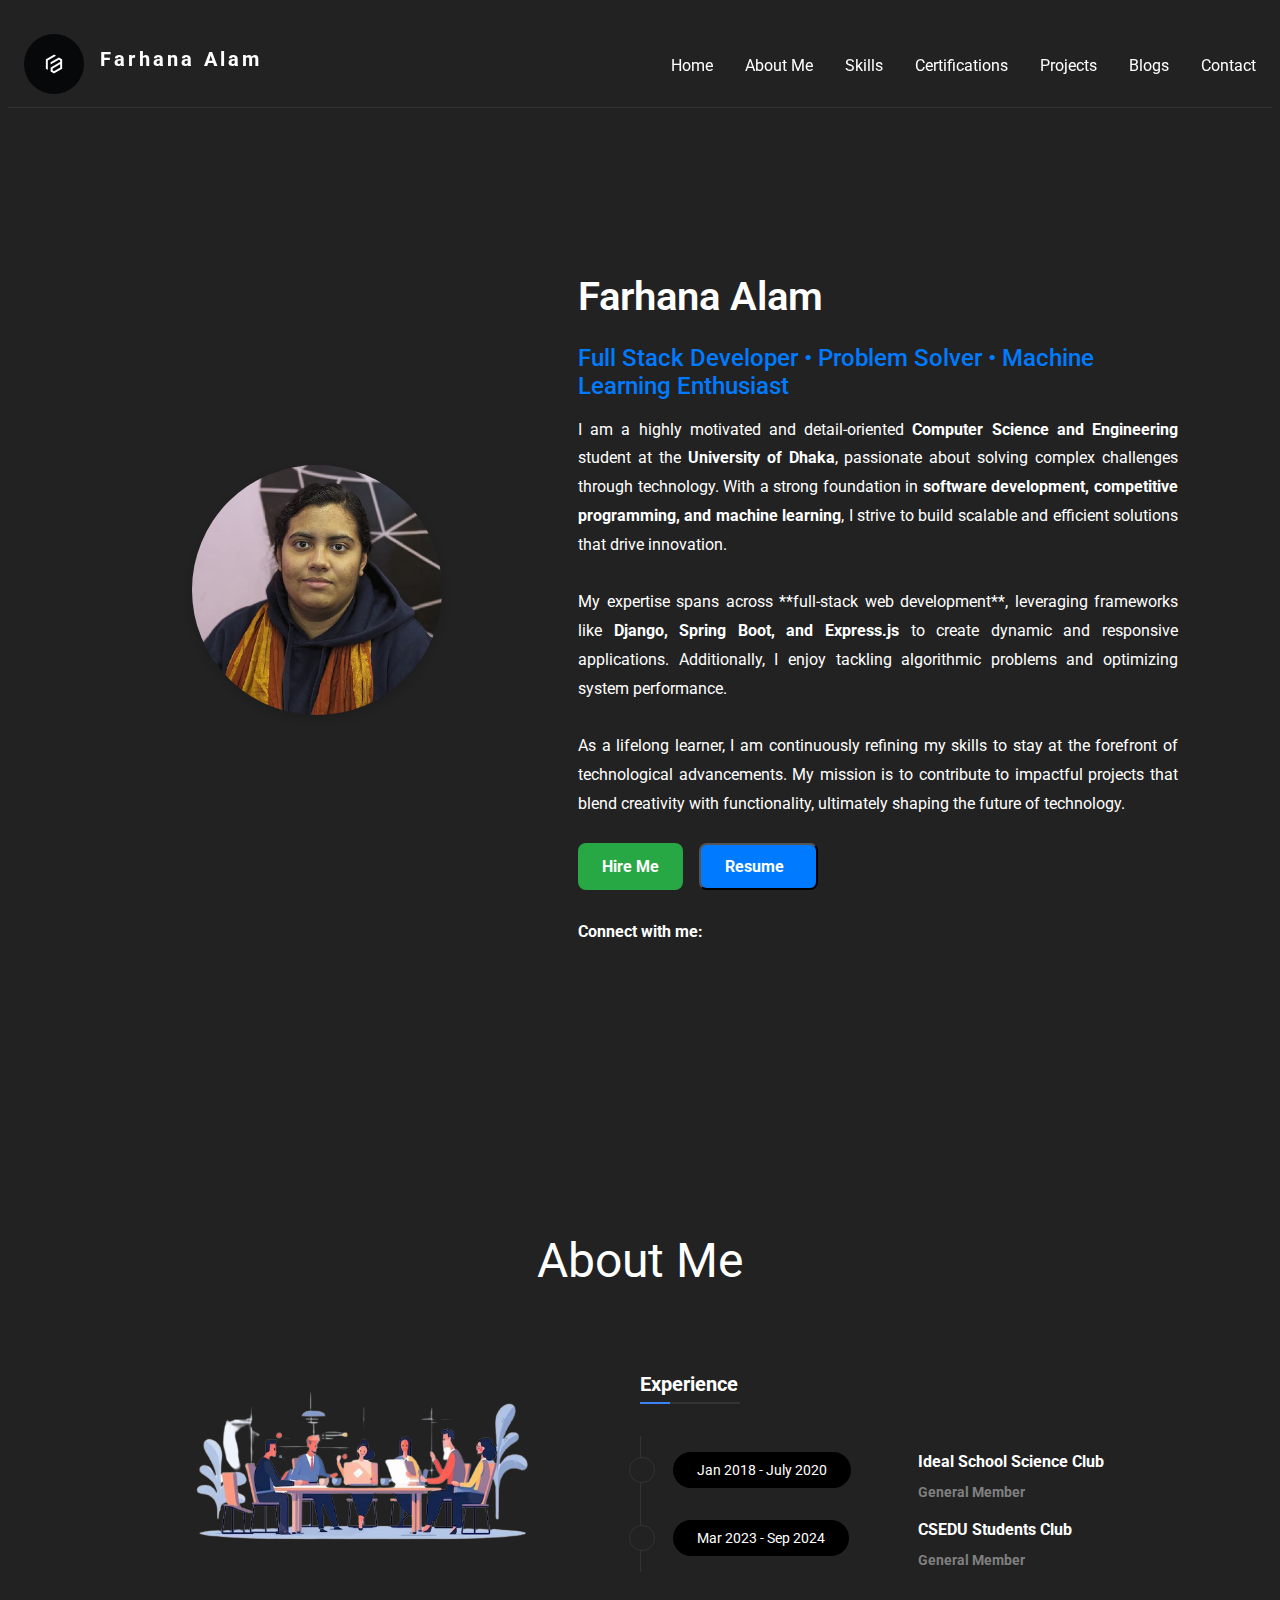
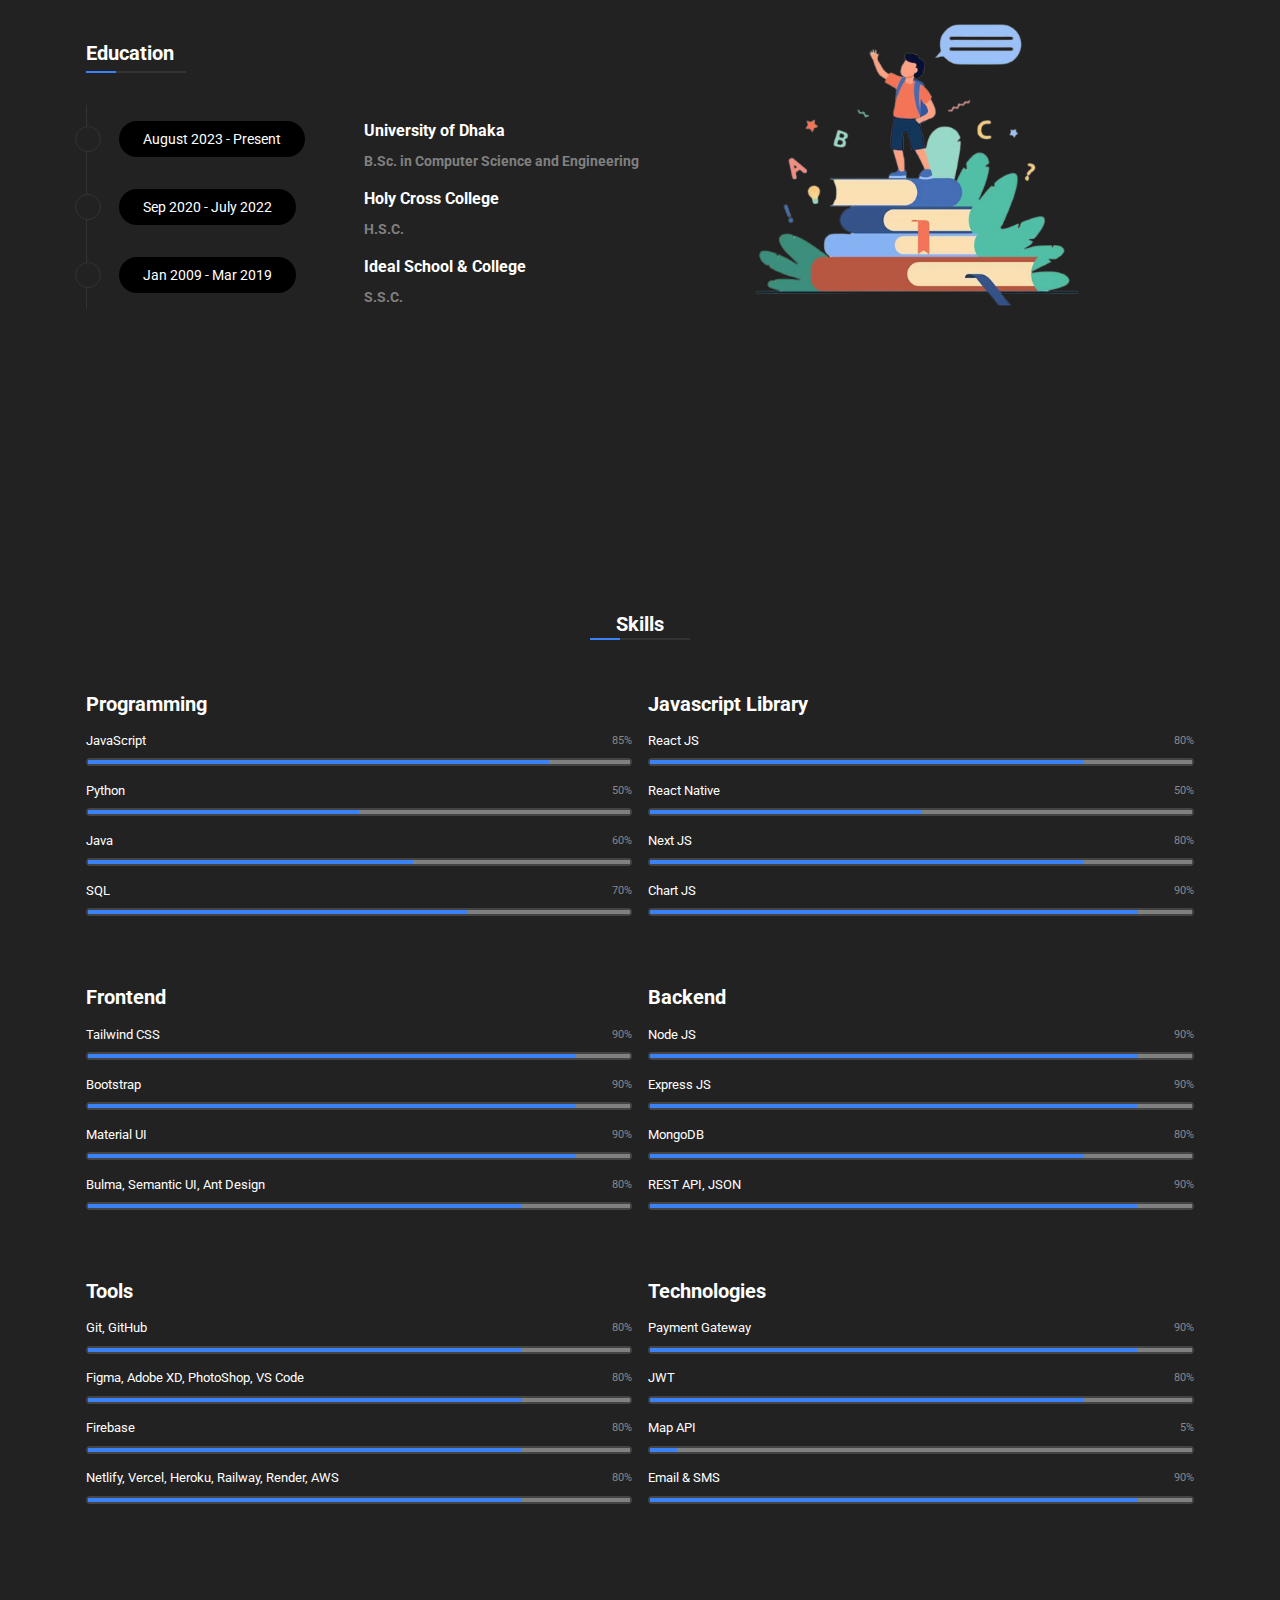
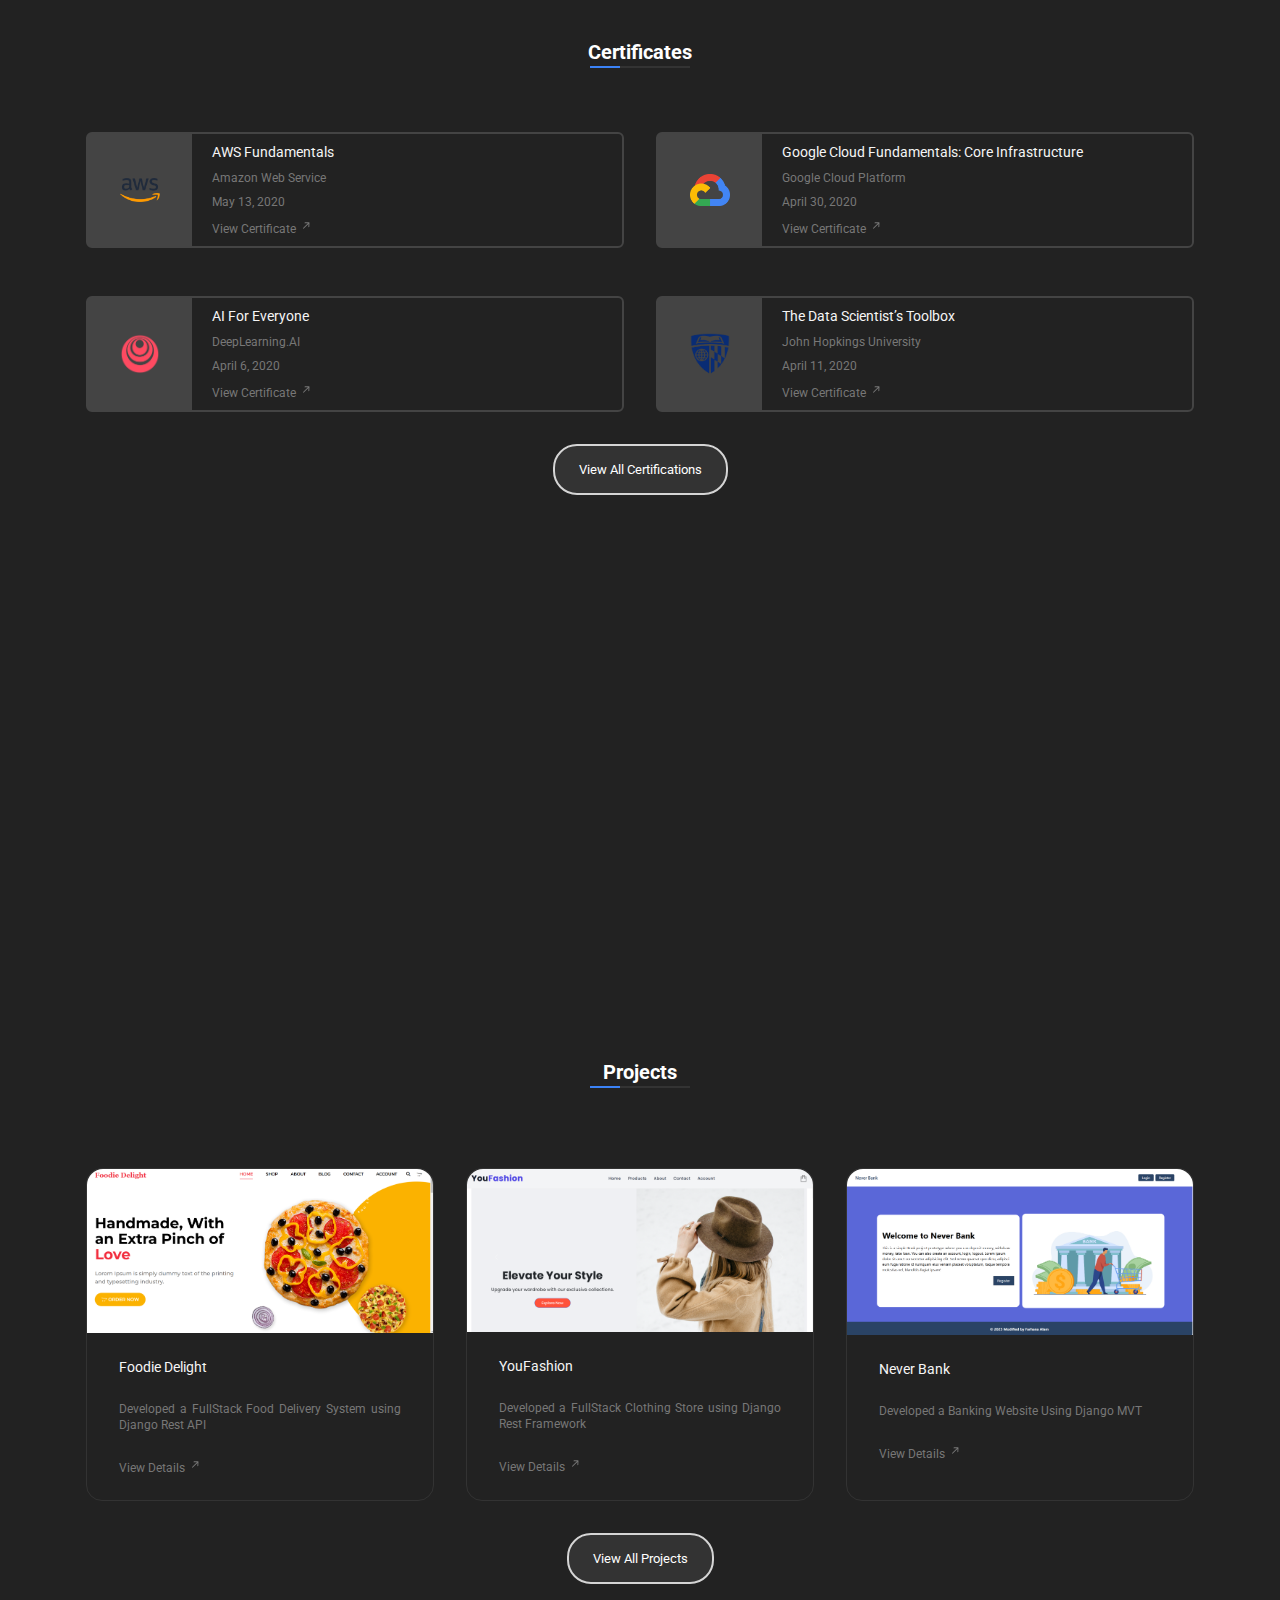
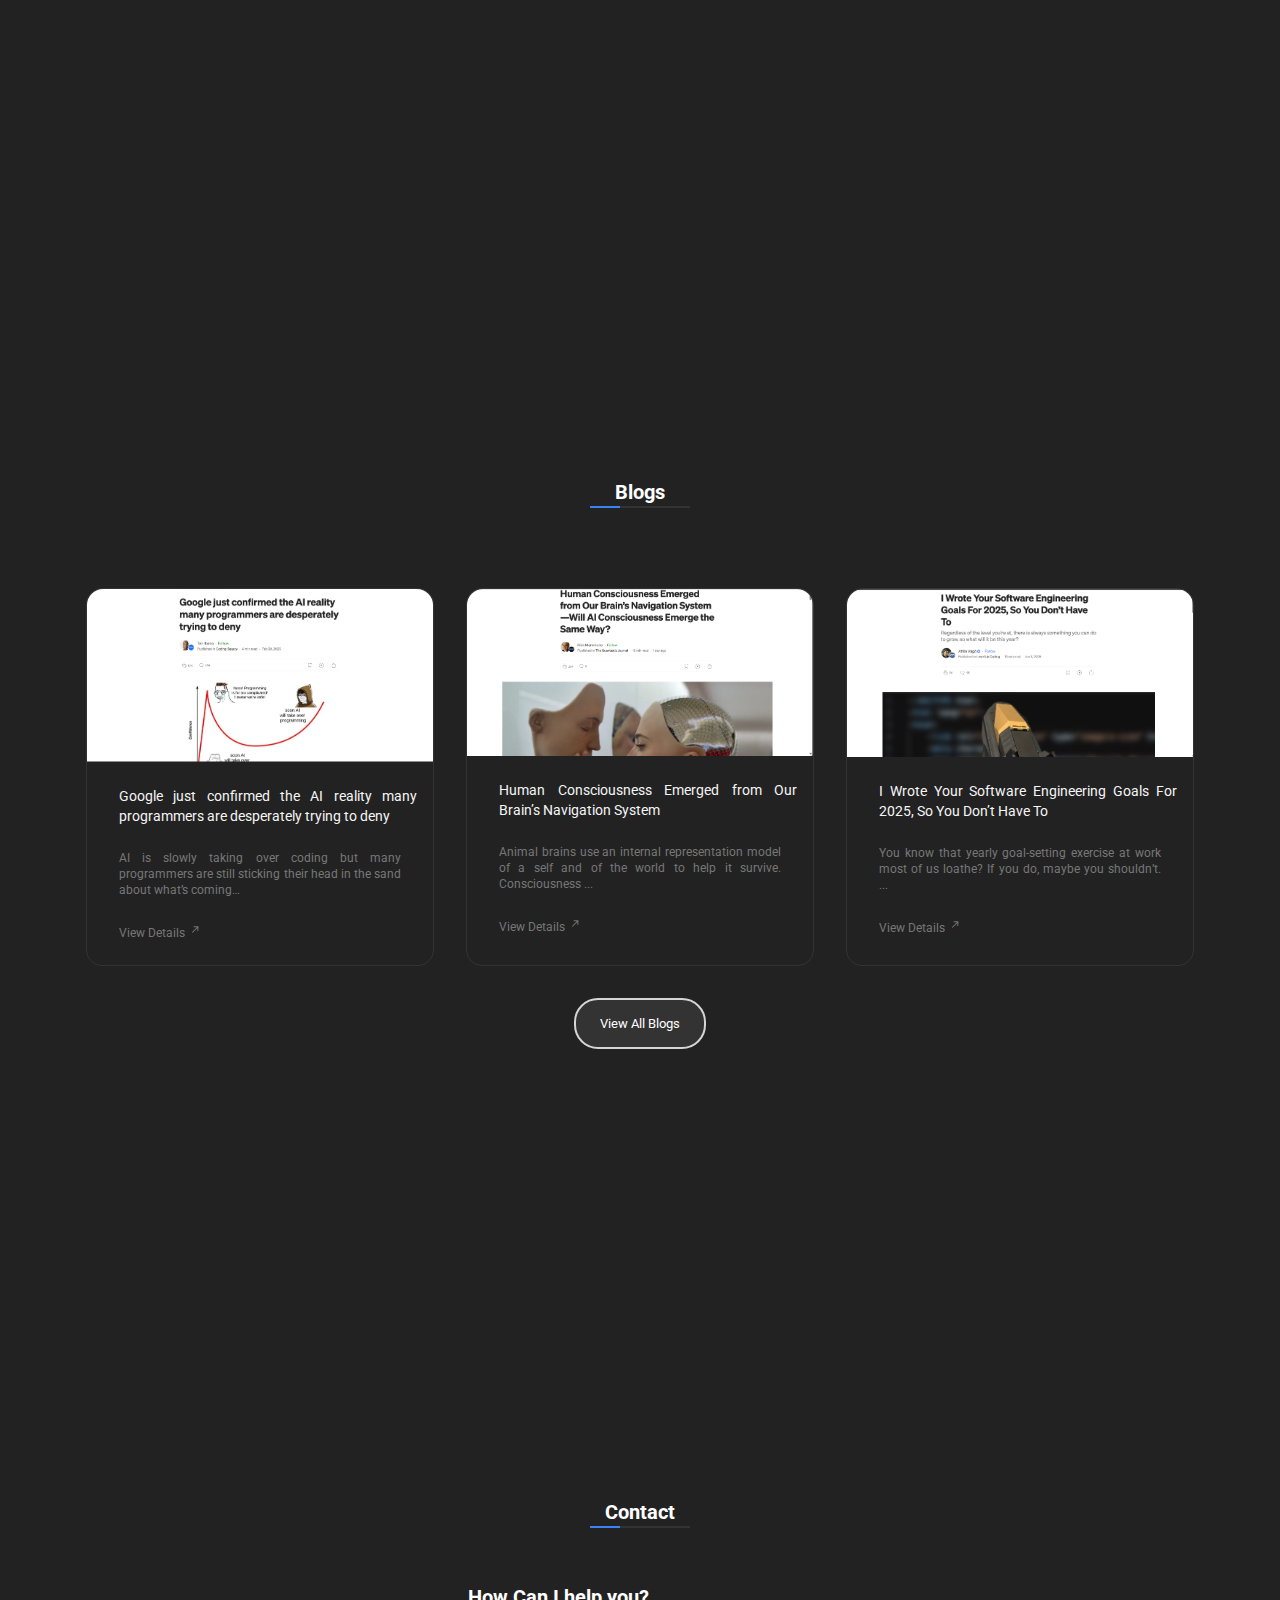
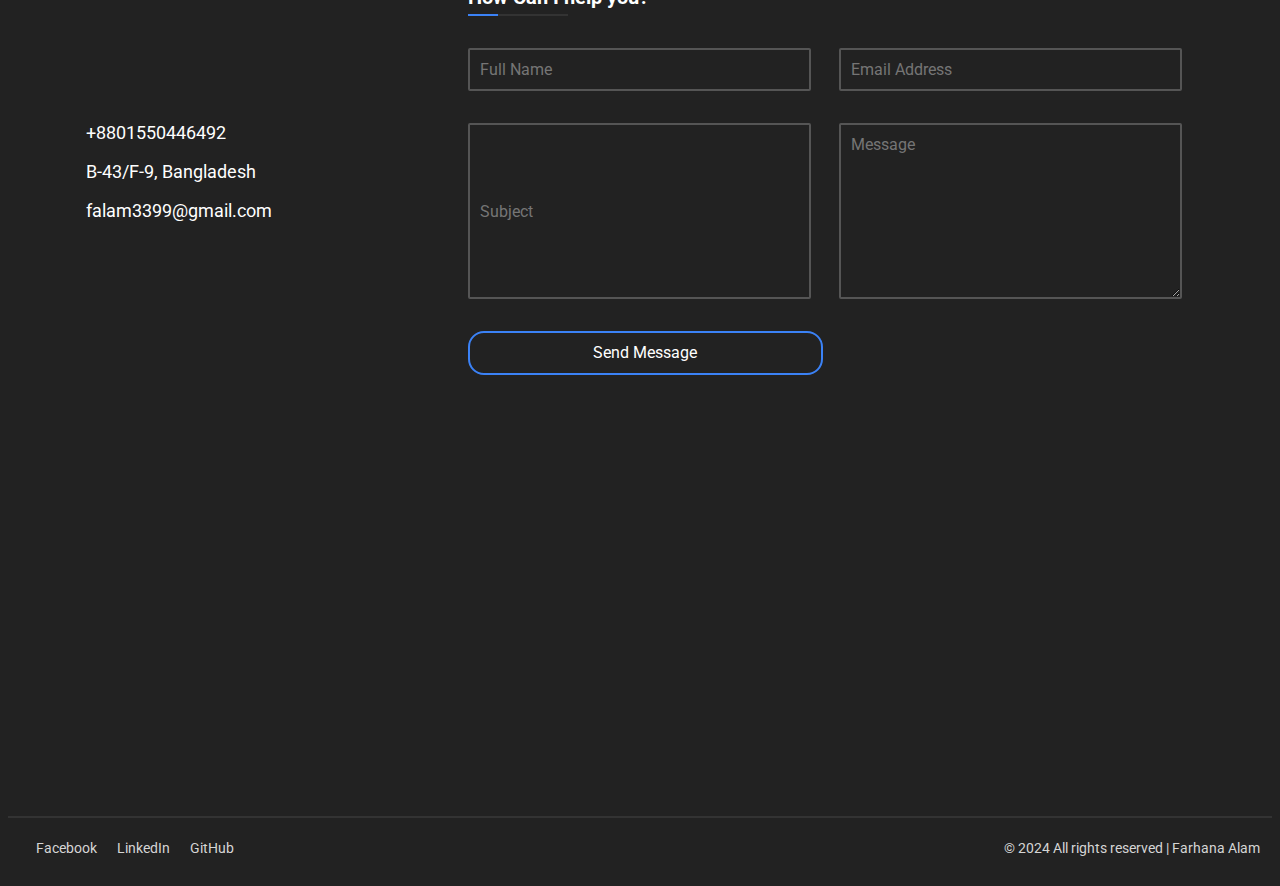
<file: index.html>
<!DOCTYPE html>
<html lang="en">

<head>
    <meta charset="UTF-8">
    <meta name="viewport" content="width=device-width, initial-scale=1.0">

    <!-- meta tags for SEO -->
    <meta name="title" content="Farhana Alam - CS Student">
    <meta name="description"
        content="Farhana is a student of Computer Science">
    <meta name="keywords"
        content="Farhana,Alam,CS,Computer Science,Programming,HTML,CSS,JavaScript,ML,Machine Learning,Python,Java,React,Node,Express,Django,REST API,FullStack,Frontend,Backend,Developer,Software Engineer,University of Dhaka,Student,Portfolio,Projects,Resume,Certifications,Skills,Contact">
    <meta name="robots" content="index, follow">
    <meta http-equiv="Content-Type" content="text/html; charset=utf-8">
    <meta name="language" content="English">
    <meta name="revisit-after" content="2 days">
    <meta name="author" content="Farhana Alam">

    <!-- Favicon -->
    <link rel="shortcut icon" href="./images/logo.jpg" type="image/x-icon">
    <title>Farhana Alam | Portfolio</title>
    <!-- styles -->
    <link rel="stylesheet" href="./css/styles.css">
    <!-- Google Fonts -->
    <link rel="preconnect" href="https://fonts.googleapis.com">
    <link rel="preconnect" href="https://fonts.gstatic.com" crossorigin>
    <link rel="stylesheet" href="https://cdnjs.cloudflare.com/ajax/libs/font-awesome/6.6.0/css/all.min.css" integrity="sha512-Kc323vGBEqzTmouAECnVceyQqyqdsSiqLQISBL29aUW4U/M7pSPA/gEUZQqv1cwx4OnYxTxve5UMg5GT6L4JJg==" crossorigin="anonymous" referrerpolicy="no-referrer" />
    <link href="https://fonts.googleapis.com/css2?family=Roboto&display=swap" rel="stylesheet">
</head>

<body>
    <!-- Navbar -->
    <nav class="navbar">
        <div class="navbar-container">
            <div class="nav-left">
                <div class="">
                    <a href="/"><img src="./images/logo.jpg" alt="logo" width="60" class="logo"></a>
                </div>
                <div class="">
                    <h1 class="nav-name">Farhana Alam</h1>
                </div>
            </div>

            <ul class="nav-items-container">
                <li class="nav-items"><a class="nav-items-link" href="index.html">Home</a></li>
                <li class="nav-items"><a class="nav-items-link" href="#resume">About Me</a></li>
                <li class="nav-items"><a class="nav-items-link" href="#skills">Skills</a></li>
                <li class="nav-items"><a class="nav-items-link" href="#certifications">Certifications</a></li>
                <li class="nav-items"><a class="nav-items-link" href="#portfolio">Projects</a></li>
                <li class="nav-items"><a class="nav-items-link" href="#blog">Blogs</a></li>
                <li class="nav-items"><a class="nav-items-link" href="#contact">Contact</a></li>
            </ul>
        </div>
    </nav>

    <!-- Hero Section -->
    <div id="about" class="container">
        <div class="hero-container">
            <div class="hero-left">
                <img src="./images/farhana4.png" alt="photo" width="300" class="hero-image circular-image">
            </div>
            
                
            
            <div class="hero-right">
                <h2 class="title">Farhana Alam</h2>
                <h3 class="subtitle2">Full Stack Developer • Problem Solver • Machine Learning Enthusiast</h3>
                <p class="description">
                    I am a highly motivated and detail-oriented <strong>Computer Science and Engineering</strong> student at the <strong>University of Dhaka</strong>, passionate about solving complex challenges through technology. With a strong foundation in <strong>software development, competitive programming, and machine learning</strong>, I strive to build scalable and efficient solutions that drive innovation. <br><br>
                    
                    My expertise spans across **full-stack web development**, leveraging frameworks like <strong>Django, Spring Boot, and Express.js</strong> to create dynamic and responsive applications. Additionally, I enjoy tackling algorithmic problems and optimizing system performance. <br><br>
                    
                    As a lifelong learner, I am continuously refining my skills to stay at the forefront of technological advancements. My mission is to contribute to impactful projects that blend creativity with functionality, ultimately shaping the future of technology.
                </p>
                <div class="hero-buttons">
                    <a href="#contact" class="btn hire-btn">Hire Me</a>
                    <a href="./resume.pdf" download>
                        <button class="btn resume-btn">Resume <i class="fa-solid fa-arrow-down"></i></button>
                    </a>
                </div>
                <div class="connect-with-me">
                    <p>Connect with me:</p>
                    <div class="social-links">
                        <a href="https://github.com/mastermind-fa" target="_blank"><i class="fa-brands fa-github"></i></a>
                        <a href="https://www.linkedin.com/in/farhana-alam-191433331/" target="_blank"><i class="fa-brands fa-linkedin"></i></a>
                    </div>
                </div>
            </div>
            
        </div>
    </div>

    <!-- Resume Section -->
    <div id="resume" class="container">
        <div class="resume-container">
            <h2 class="title">About Me</h2>
            
            <div class="resume-sub-container">
                
                <div class="resume-left">
                    <img src="./images/experience.png" width="400" class="resume-image" alt="experience logo">
                </div>
                
                <div class="resume-right">
                    <h3 class="subtitle">Experience</h3>
                    <div class="line">
                        <div class="inner-line"></div>
                    </div>
                    
                    <div class="resume-list">
                        <div class="resume-duration-container">
                            <div class="round-div"></div>
                            <div class="resume-duration">Jan 2018 - July 2020</div>
                        </div>
                        <div class="resume-description">
                            <h2 class="resume-company">Ideal School Science  Club</h2>
                            <h3 class="resume-designation">General Member</h3>
                        </div>
                    </div>
                    
                    <!-- <div class="resume-list">
                        <div class="resume-duration-container">
                            <div class="round-div"></div>
                            <div class="resume-duration">Sep 2020 - Dec 2022</div>
                        </div>
                        <div class="resume-description">
                            <h2 class="resume-company">Holy Cross IT Club</h2>
                            <h3 class="resume-designation">Vice President</h3>
                        </div>
                    </div> -->

                    <div class="resume-list">
                        <div class="resume-duration-container">
                            <div class="round-div"></div>
                            <div class="resume-duration">Mar 2023 - Sep 2024</div>
                        </div>
                        <div class="resume-description">
                            <h2 class="resume-company">CSEDU Students Club</h2>
                            <h3 class="resume-designation">General Member</h3>
                        </div>
                    </div>
                    
                    <!-- <div class="resume-list">
                        <div class="resume-duration-container">
                            <div class="round-div"></div>
                            <div class="resume-duration">Aug 2023 - Feb 2024</div>
                        </div>
                        <div class="resume-description">
                            <h2 class="resume-company">CSEDU Informatics Club</h2>
                            <h3 class="resume-designation">Treasurer</h3>
                        </div>
                    </div> -->
                    
                    
                </div>
            </div>
            
            <div class="resume-sub-container">
                <div class="resume-left">
                    <h3 class="subtitle">Education</h3>
                    <div class="line">
                        <div class="inner-line"></div>
                    </div>

                    <div class="resume-list">
                        <div class="resume-duration-container">
                            <div class="round-div"></div>
                            <div class="resume-duration">August 2023 - Present</div>
                        </div>
                        <div class="resume-description">
                            <h2 class="resume-company">University of Dhaka</h2>
                            <h3 class="resume-designation">B.Sc. in Computer Science and Engineering</h3>
                        </div>
                    </div>

                    

                    <div class="resume-list">
                        <div class="resume-duration-container">
                            <div class="round-div"></div>
                            <div class="resume-duration">Sep 2020 - July 2022</div>
                        </div>
                        <div class="resume-description">
                            <h2 class="resume-company">Holy Cross College</h2>
                            <h3 class="resume-designation">H.S.C.</h3>
                        </div>
                    </div>

                    <div class="resume-list">
                        <div class="resume-duration-container">
                            <div class="round-div"></div>
                            <div class="resume-duration">Jan 2009 - Mar 2019</div>
                        </div>
                        <div class="resume-description">
                            <h2 class="resume-company">Ideal School & College</h2>
                            <h3 class="resume-designation">S.S.C.</h3>
                        </div>
                    </div>

                </div>

                <div class="resume-right">
                    <img src="./images/education.png" width="400" class="resume-image" alt="education">
                </div>
            </div>
        </div>
    </div>

    <!-- Skills -->
    <div id="skills" class="container">
        <div class="skills-container">
            <div class="subtitle-container">
                <h3 class="subtitle">Skills</h3>
                <div class="line">
                    <div class="inner-line"></div>
                </div>
            </div>

            <div class="skills-sub-container">
                <div class="skills-progress-container">
                    <h3 class="subtitle">Programming</h3>

                    <div class="skills-progress">
                        <span class="skill">JavaScript</span>
                        <span class="percentage">85%</span>
                    </div>
                    <progress class="progress" value="85" max="100">85%</progress>

                    <div class="skills-progress">
                        <span class="skill">Python</span>
                        <span class="percentage">50%</span>
                    </div>
                    <progress class="progress" value="50" max="100">50%</progress>

                    <div class="skills-progress">
                        <span class="skill">Java</span>
                        <span class="percentage">60%</span>
                    </div>
                    <progress class="progress" value="60" max="100">60%</progress>

                    <div class="skills-progress">
                        <span class="skill">SQL</span>
                        <span class="percentage">70%</span>
                    </div>
                    <progress class="progress" value="70" max="100">70%</progress>
                </div>

                <div class="skills-progress-container">
                    <h3 class="subtitle">Javascript Library</h3>

                    <div class="skills-progress">
                        <span class="skill">React JS</span>
                        <span class="percentage">80%</span>
                    </div>
                    <progress class="progress" value="80" max="100">80%</progress>

                    <div class="skills-progress">
                        <span class="skill">React Native</span>
                        <span class="percentage">50%</span>
                    </div>
                    <progress class="progress" value="50" max="100">50%</progress>

                    <div class="skills-progress">
                        <span class="skill">Next JS</span>
                        <span class="percentage">80%</span>
                    </div>
                    <progress class="progress" value="80" max="100">80%</progress>

                    <div class="skills-progress">
                        <span class="skill">Chart JS</span>
                        <span class="percentage">90%</span>
                    </div>
                    <progress class="progress" value="90" max="100">90%</progress>
                </div>

                <div class="skills-progress-container">
                    <h3 class="subtitle">Frontend</h3>

                    <div class="skills-progress">
                        <span class="skill">Tailwind CSS</span>
                        <span class="percentage">90%</span>
                    </div>
                    <progress class="progress" value="90" max="100">90%</progress>

                    <div class="skills-progress">
                        <span class="skill">Bootstrap</span>
                        <span class="percentage">90%</span>
                    </div>
                    <progress class="progress" value="90" max="100">90%</progress>

                    <div class="skills-progress">
                        <span class="skill">Material UI</span>
                        <span class="percentage">90%</span>
                    </div>
                    <progress class="progress" value="90" max="100">90%</progress>

                    <div class="skills-progress">
                        <span class="skill">Bulma, Semantic UI, Ant Design</span>
                        <span class="percentage">80%</span>
                    </div>
                    <progress class="progress" value="80" max="100">80%</progress>
                </div>

                <div class="skills-progress-container">
                    <h3 class="subtitle">Backend</h3>

                    <div class="skills-progress">
                        <span class="skill">Node JS</span>
                        <span class="percentage">90%</span>
                    </div>
                    <progress class="progress" value="90" max="100">90%</progress>

                    <div class="skills-progress">
                        <span class="skill">Express JS</span>
                        <span class="percentage">90%</span>
                    </div>
                    <progress class="progress" value="90" max="100">90%</progress>

                    <div class="skills-progress">
                        <span class="skill">MongoDB</span>
                        <span class="percentage">80%</span>
                    </div>
                    <progress class="progress" value="80" max="100">80%</progress>

                    <div class="skills-progress">
                        <span class="skill">REST API, JSON</span>
                        <span class="percentage">90%</span>
                    </div>
                    <progress class="progress" value="90" max="100">90%</progress>
                </div>

                <div class="skills-progress-container">
                    <h3 class="subtitle">Tools</h3>

                    <div class="skills-progress">
                        <span class="skill">Git, GitHub</span>
                        <span class="percentage">80%</span>
                    </div>
                    <progress class="progress" value="80" max="100">80%</progress>

                    <div class="skills-progress">
                        <span class="skill">Figma, Adobe XD, PhotoShop, VS Code</span>
                        <span class="percentage">80%</span>
                    </div>
                    <progress class="progress" value="80" max="100">80%</progress>

                    <div class="skills-progress">
                        <span class="skill">Firebase</span>
                        <span class="percentage">80%</span>
                    </div>
                    <progress class="progress" value="80" max="100">80%</progress>

                    <div class="skills-progress">
                        <span class="skill">Netlify, Vercel, Heroku, Railway, Render, AWS</span>
                        <span class="percentage">80%</span>
                    </div>
                    <progress class="progress" value="80" max="100">80%</progress>
                </div>

                <div class="skills-progress-container">
                    <h3 class="subtitle">Technologies</h3>

                    <div class="skills-progress">
                        <span class="skill">Payment Gateway</span>
                        <span class="percentage">90%</span>
                    </div>
                    <progress class="progress" value="90" max="100">90%</progress>

                    <div class="skills-progress">
                        <span class="skill">JWT</span>
                        <span class="percentage">80%</span>
                    </div>
                    <progress class="progress" value="80" max="100">80%</progress>

                    <div class="skills-progress">
                        <span class="skill">Map API</span>
                        <span class="percentage">5%</span>
                    </div>
                    <progress class="progress" value="5" max="100">5%</progress>

                    <div class="skills-progress">
                        <span class="skill">Email & SMS</span>
                        <span class="percentage">90%</span>
                    </div>
                    <progress class="progress" value="90" max="100">90%</progress>
                </div>

            </div>

        </div>
    </div>
    <!-- Certifications -->
    <div id="certifications" class="container">
        <div class="certificates-container">
            <div class="subtitle-container">
                <h3 class="subtitle">Certificates</h3>
                <div class="line">
                    <div class="inner-line"></div>
                </div>
            </div>

            <div class="certificates-sub-container">
                <div class="certification-list">
                    <div class="certificate-logo-container">
                        <img class="certificate-logo" src="./images/aws.png" width="40" alt="">
                    </div>

                    <div class="certificate-description">
                        <h2 class="certificate-name">AWS Fundamentals</h2>
                        <h3 class="certificate-org-name">Amazon Web Service</h3>
                        <p class="certificate-date">May 13, 2020</p>
                        <a href=""
                            target="_blank" class="certificate-link">View Certificate <img src="./images/upperright.svg"
                                class="upper-right-icon" width="15" alt=""></a>
                    </div>
                </div>

                <div class="certification-list">
                    <div class="certificate-logo-container">
                        <img class="certificate-logo" src="./images/gcp.png" width="40" alt="">
                    </div>

                    <div class="certificate-description">
                        <h2 class="certificate-name">Google Cloud Fundamentals: Core Infrastructure</h2>
                        <h3 class="certificate-org-name">Google Cloud Platform</h3>
                        <p class="certificate-date">April 30, 2020</p>
                        <a href=""
                            target="_blank" class="certificate-link">View Certificate <img src="./images/upperright.svg"
                                class="upper-right-icon" width="15" alt=""></a>
                    </div>
                </div>

                <div class="certification-list">
                    <div class="certificate-logo-container">
                        <img class="certificate-logo" src="./images/deeplearningai.png" width="40" alt="">
                    </div>

                    <div class="certificate-description">
                        <h2 class="certificate-name">AI For Everyone</h2>
                        <h3 class="certificate-org-name">DeepLearning.AI</h3>
                        <p class="certificate-date">April 6, 2020</p>
                        <a href=""
                            target="_blank" class="certificate-link">View Certificate <img src="./images/upperright.svg"
                                class="upper-right-icon" width="15" alt=""></a>
                    </div>
                </div>

                <div class="certification-list">
                    <div class="certificate-logo-container">
                        <img class="certificate-logo" src="./images/johnhopkingsuni.png" width="40" alt="">
                    </div>

                    <div class="certificate-description">
                        <h2 class="certificate-name">The Data Scientist’s Toolbox</h2>
                        <h3 class="certificate-org-name">John Hopkings University</h3>
                        <p class="certificate-date">April 11, 2020</p>
                        <a href=""
                            target="_blank" class="certificate-link">View Certificate <img src="./images/upperright.svg"
                                class="upper-right-icon" width="15" alt=""></a>
                    </div>
                </div>

            </div>

            <div class="certificate-link-container">
                <a href="" class="certificates-link"
                    target="_blank"><button class="certificates-btn">View All Certifications</button></a>
            </div>
        </div>
    </div>


    <!-- Portfolio -->
    <div id="portfolio" class="container">
        <div class="portfolio-container">
            <div class="subtitle-container">
                <h3 class="subtitle">Projects</h3>
                <div class="line">
                    <div class="inner-line"></div>
                </div>
            </div>

            <div class="project-container">
                <div class="project-list">
                    <img class="project-image" src="./images/foodie.png" alt="">
                    <div class="project-description">
                        <h2 class="project-name">Foodie Delight</h2>
                        <p class="project-description">Developed a FullStack Food Delivery System using Django Rest API</p>
                        <a href="projectDetails2.html" target="_blank" class="project-link">View Details <img
                                src="./images/upperright.svg" class="upper-right-icon" width="15" alt=""></a>
                    </div>
                </div>

                <div class="project-list">
                    <img class="project-image" src="./images/YouFashion.png" alt="">
                    <div class="project-description">
                        <h2 class="project-name">YouFashion</h2>
                        <p class="project-description">Developed a FullStack Clothing Store using Django Rest Framework</p>
                        <a href="projectDetails1.html" target="_blank" class="project-link">View Details <img
                                src="./images/upperright.svg" class="upper-right-icon" width="15" alt=""></a>
                    </div>
                </div>

                <div class="project-list">
                <img class="project-image" src="./images/bank.png" alt="">
                <div class="project-description">
                    <h2 class="project-name">Never Bank</h2>
                    <p class="project-description">Developed a Banking Website Using Django MVT</p>
                    <a href="https://never-bank.onrender.com/" target="_blank" class="project-link">View Details <img
                            src="./images/upperright.svg" class="upper-right-icon" width="15" alt=""></a>
                </div>
            </div>

            

            

            

            

            

            

        </div>

        <div class="project-link-container">
            <a href="projects.html" class="projects-link" target="_blank"><button
                    class="projects-btn">View All Projects</button></a>
        </div>

    </div>
    </div>

    <div id="blog" class="container">
        <div class="portfolio-container">
            <div class="subtitle-container">
                <h3 class="subtitle">Blogs</h3>
                <div class="line">
                    <div class="inner-line"></div>
                </div>
            </div>

            <div class="project-container">
                <div class="project-list">
                    <img class="project-image" src="./images/blog1.png" alt="">
                    <div class="project-description">
                        <h2 class="project-name">Google just confirmed the AI reality many programmers are desperately trying to deny</h2>
                        <p class="project-description">AI is slowly taking over coding but many programmers are still sticking their head in the sand about what’s coming…</p>
                        <a href="" target="_blank" class="project-link">View Details <img
                                src="./images/upperright.svg" class="upper-right-icon" width="15" alt=""></a>
                    </div>
                </div>

                <div class="project-list">
                    <img class="project-image" src="./images/blog2.png" alt="">
                    <div class="project-description">
                        <h2 class="project-name">Human Consciousness Emerged from Our Brain’s Navigation System</h2>
                        <p class="project-description">Animal brains use an internal representation model of a self and of the world to help it survive. Consciousness ...</p>
                        <a href="" target="_blank" class="project-link">View Details <img
                                src="./images/upperright.svg" class="upper-right-icon" width="15" alt=""></a>
                    </div>
                </div>

                <div class="project-list">
                <img class="project-image" src="./images/blog3.png" alt="">
                <div class="project-description">
                    <h2 class="project-name">I Wrote Your Software Engineering Goals For 2025, So You Don’t Have To</h2>
                    <p class="project-description">You know that yearly goal-setting exercise at work most of us loathe? If you do, maybe you shouldn’t. ...</p>
                    <a href="" target="_blank" class="project-link">View Details <img
                            src="./images/upperright.svg" class="upper-right-icon" width="15" alt=""></a>
                </div>
            </div>

        </div>

        <div class="project-link-container">
            <a href="blogs.html" class="projects-link" target="_blank"><button
                    class="projects-btn">View All Blogs</button></a>
        </div>

    </div>
    </div>

    <!-- Contact -->
    <div id="contact" class="container">
        <div class="contact-container">
            <div class="subtitle-container">
                <h3 class="subtitle">Contact</h3>
                <div class="line">
                    <div class="inner-line"></div>
                </div>
            </div>

            <div class="contact-info-container">
                <div class="">
                    <a href="tel:+8801550446492">+8801550446492</a>
                    <p>B-43/F-9, Bangladesh</p>
                    <a href="mailto:falam3399@gmail.com">falam3399@gmail.com</a>
                </div>

                <div class="">
                    <h2 class="subtitle">How Can I help you?</h2>
                    <div class="line">
                        <div class="inner-line"></div>
                    </div>

                    <form action="https://formsubmit.co/falam3399@gmail.com" method="POST">
                        <input class="input-field" placeholder="Full Name" type="text" name="name" required>
                        <input class="input-field" placeholder="Email Address" type="email" name="email" required>
                        <input class="input-field" placeholder="Subject" type="text" name="subject" required>
                        <textarea class="input-field" placeholder="Message" name="message" rows="8"></textarea>
                        
                        <button type="submit" class="contact-button">Send Message</button>
                    </form>
                    
                </div>

            </div>
        </div>
    </div>

    <!-- Footer -->
    <footer>
        <div class="footer-container">
            <div class="">
                <a class="footer-link" href="https://www.facebook.com/cubie.fa.9/" target="_blank">Facebook</a>
                <a class="footer-link" href="https://www.linkedin.com/in/farhana-alam-191433331/" target="_blank">LinkedIn</a>
                <a class="footer-link" href="https://github.com/mastermind-fa" target="_blank">GitHub</a>
            </div>

            <div class="">
                <span>&copy; 2024 All rights reserved | Farhana Alam</span>
            </div>
        </div>
    </footer>

</body>

</html>
</file>
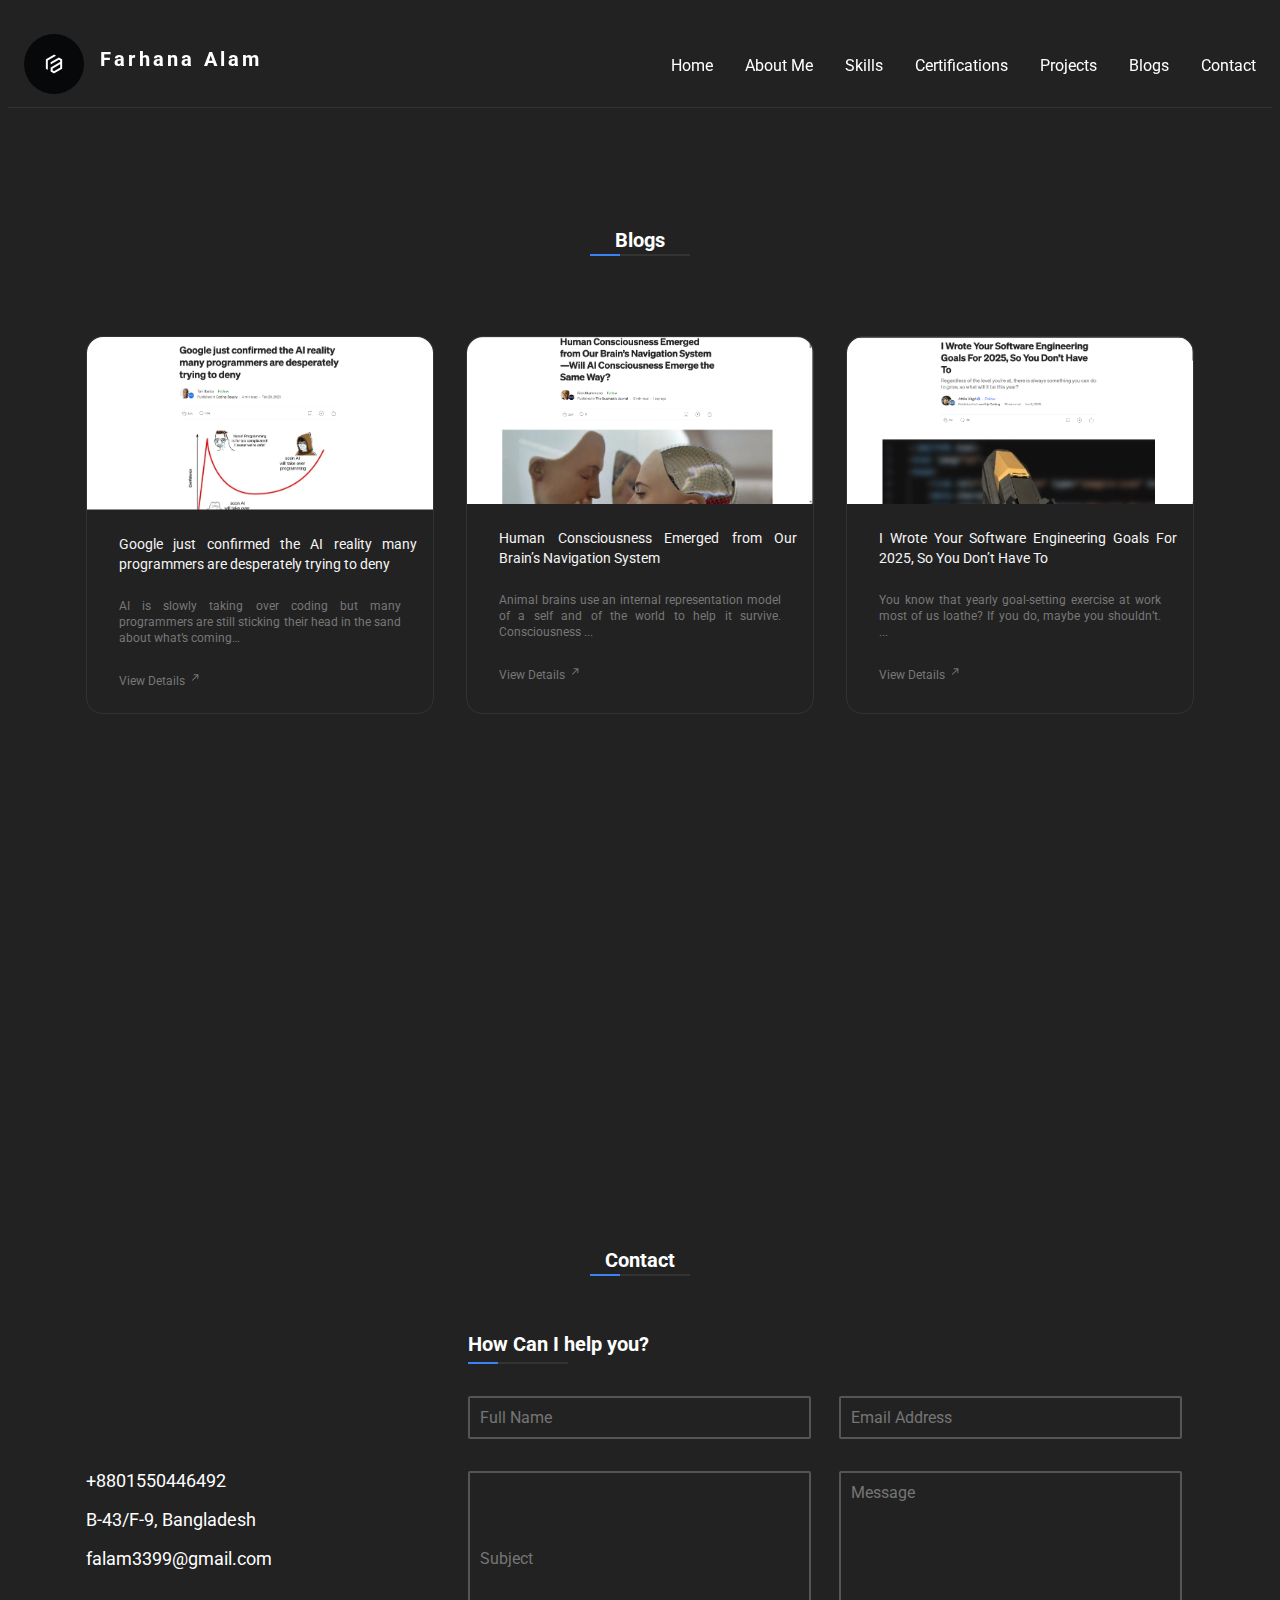
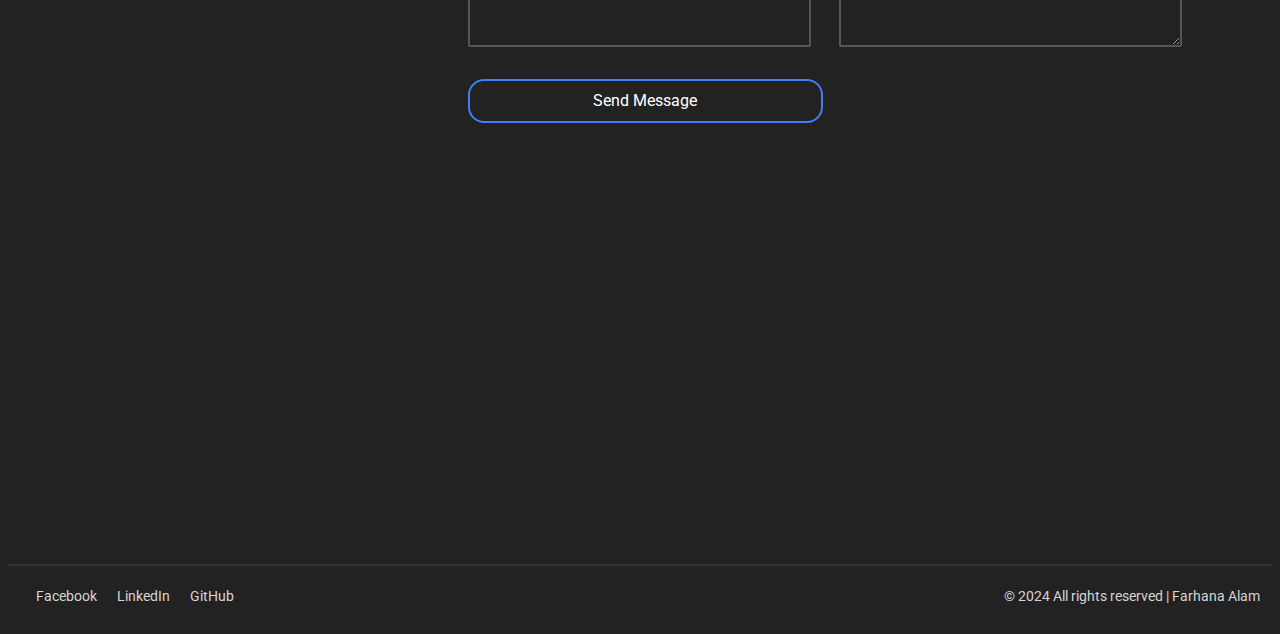
<file: blogs.html>
<!DOCTYPE html>
<html lang="en">

<head>
    <meta charset="UTF-8">
    <meta name="viewport" content="width=device-width, initial-scale=1.0">

    <!-- meta tags for SEO -->
    <meta name="title" content="Farhana Alam - CS Student">
    <meta name="description" content="Farhana is a student of Computer Science">
    <meta name="keywords"
        content="Farhana,Alam,CS,Computer Science,Programming,HTML,CSS,JavaScript,ML,Machine Learning,Python,Java,React,Node,Express,Django,REST API,FullStack,Frontend,Backend,Developer,Software Engineer,University of Dhaka,Student,Portfolio,Projects,Resume,Certifications,Skills,Contact">
    <meta name="robots" content="index, follow">
    <meta http-equiv="Content-Type" content="text/html; charset=utf-8">
    <meta name="language" content="English">
    <meta name="revisit-after" content="2 days">
    <meta name="author" content="Farhana Alam">

    <!-- Favicon -->
    <link rel="shortcut icon" href="./images/logo.jpg" type="image/x-icon">
    <title>Farhana Alam | Portfolio</title>
    <!-- styles -->
    <link rel="stylesheet" href="./css/styles.css">
    <!-- Google Fonts -->
    <link rel="preconnect" href="https://fonts.googleapis.com">
    <link rel="preconnect" href="https://fonts.gstatic.com" crossorigin>
    <link rel="stylesheet" href="https://cdnjs.cloudflare.com/ajax/libs/font-awesome/6.6.0/css/all.min.css"
        integrity="sha512-Kc323vGBEqzTmouAECnVceyQqyqdsSiqLQISBL29aUW4U/M7pSPA/gEUZQqv1cwx4OnYxTxve5UMg5GT6L4JJg=="
        crossorigin="anonymous" referrerpolicy="no-referrer" />
    <link href="https://fonts.googleapis.com/css2?family=Roboto&display=swap" rel="stylesheet">
</head>

<body>
    <!-- Navbar -->
    <nav class="navbar">
        <div class="navbar-container">
            <div class="nav-left">
                <div class="">
                    <a href="/"><img src="./images/logo.jpg" alt="logo" width="60" class="logo"></a>
                </div>
                <div class="">
                    <h1 class="nav-name">Farhana Alam</h1>
                </div>
            </div>

            <ul class="nav-items-container">
                <li class="nav-items"><a class="nav-items-link" href="index.html">Home</a></li>
                <li class="nav-items"><a class="nav-items-link" href="index.html#resume">About Me</a></li>
                <li class="nav-items"><a class="nav-items-link" href="index.html#skills">Skills</a></li>
                <li class="nav-items"><a class="nav-items-link" href="index.html#certifications">Certifications</a></li>
                <li class="nav-items"><a class="nav-items-link" href="index.html#portfolio">Projects</a></li>
                <li class="nav-items"><a class="nav-items-link" href="index.html#blog">Blogs</a></li>
                <li class="nav-items"><a class="nav-items-link" href="#contact">Contact</a></li>
            </ul>
        </div>
    </nav>


    <div id="blog" class="container">
        <div class="portfolio-container">
            <div class="subtitle-container">
                <h3 class="subtitle">Blogs</h3>
                <div class="line">
                    <div class="inner-line"></div>
                </div>
            </div>

            <div class="project-container">
                <div class="project-list">
                    <img class="project-image" src="./images/blog1.png" alt="">
                    <div class="project-description">
                        <h2 class="project-name">Google just confirmed the AI reality many programmers are desperately
                            trying to deny</h2>
                        <p class="project-description">AI is slowly taking over coding but many programmers are still
                            sticking their head in the sand about what’s coming…</p>
                        <a href="" target="_blank" class="project-link">View Details <img src="./images/upperright.svg"
                                class="upper-right-icon" width="15" alt=""></a>
                    </div>
                </div>

                <div class="project-list">
                    <img class="project-image" src="./images/blog2.png" alt="">
                    <div class="project-description">
                        <h2 class="project-name">Human Consciousness Emerged from Our Brain’s Navigation System</h2>
                        <p class="project-description">Animal brains use an internal representation model of a self and
                            of the world to help it survive. Consciousness ...</p>
                        <a href="" target="_blank" class="project-link">View Details <img src="./images/upperright.svg"
                                class="upper-right-icon" width="15" alt=""></a>
                    </div>
                </div>

                <div class="project-list">
                    <img class="project-image" src="./images/blog3.png" alt="">
                    <div class="project-description">
                        <h2 class="project-name">I Wrote Your Software Engineering Goals For 2025, So You Don’t Have To
                        </h2>
                        <p class="project-description">You know that yearly goal-setting exercise at work most of us
                            loathe? If you do, maybe you shouldn’t. ...</p>
                        <a href="" target="_blank" class="project-link">View Details <img src="./images/upperright.svg"
                                class="upper-right-icon" width="15" alt=""></a>
                    </div>
                </div>

            </div>

        </div>
    </div>



    <!-- Contact -->
    <div id="contact" class="container">
        <div class="contact-container">
            <div class="subtitle-container">
                <h3 class="subtitle">Contact</h3>
                <div class="line">
                    <div class="inner-line"></div>
                </div>
            </div>

            <div class="contact-info-container">
                <div class="">
                    <a href="tel:+8801550446492">+8801550446492</a>
                    <p>B-43/F-9, Bangladesh</p>
                    <a href="mailto:falam3399@gmail.com">falam3399@gmail.com</a>
                </div>

                <div class="">
                    <h2 class="subtitle">How Can I help you?</h2>
                    <div class="line">
                        <div class="inner-line"></div>
                    </div>

                    <form action="https://formsubmit.co/falam3399@gmail.com" method="POST">
                        <input class="input-field" placeholder="Full Name" type="text" name="name" required>
                        <input class="input-field" placeholder="Email Address" type="email" name="email" required>
                        <input class="input-field" placeholder="Subject" type="text" name="subject" required>
                        <textarea class="input-field" placeholder="Message" name="message" rows="8"></textarea>

                        <button type="submit" class="contact-button">Send Message</button>
                    </form>

                </div>

            </div>
        </div>
    </div>

    <!-- Footer -->
    <footer>
        <div class="footer-container">
            <div class="">
                <a class="footer-link" href="https://www.facebook.com/cubie.fa.9/" target="_blank">Facebook</a>
                <a class="footer-link" href="https://www.linkedin.com/in/farhana-alam-191433331/"
                    target="_blank">LinkedIn</a>
                <a class="footer-link" href="https://github.com/mastermind-fa" target="_blank">GitHub</a>
            </div>

            <div class="">
                <span>&copy; 2024 All rights reserved | Farhana Alam</span>
            </div>
        </div>
    </footer>

</body>

</html>
</file>
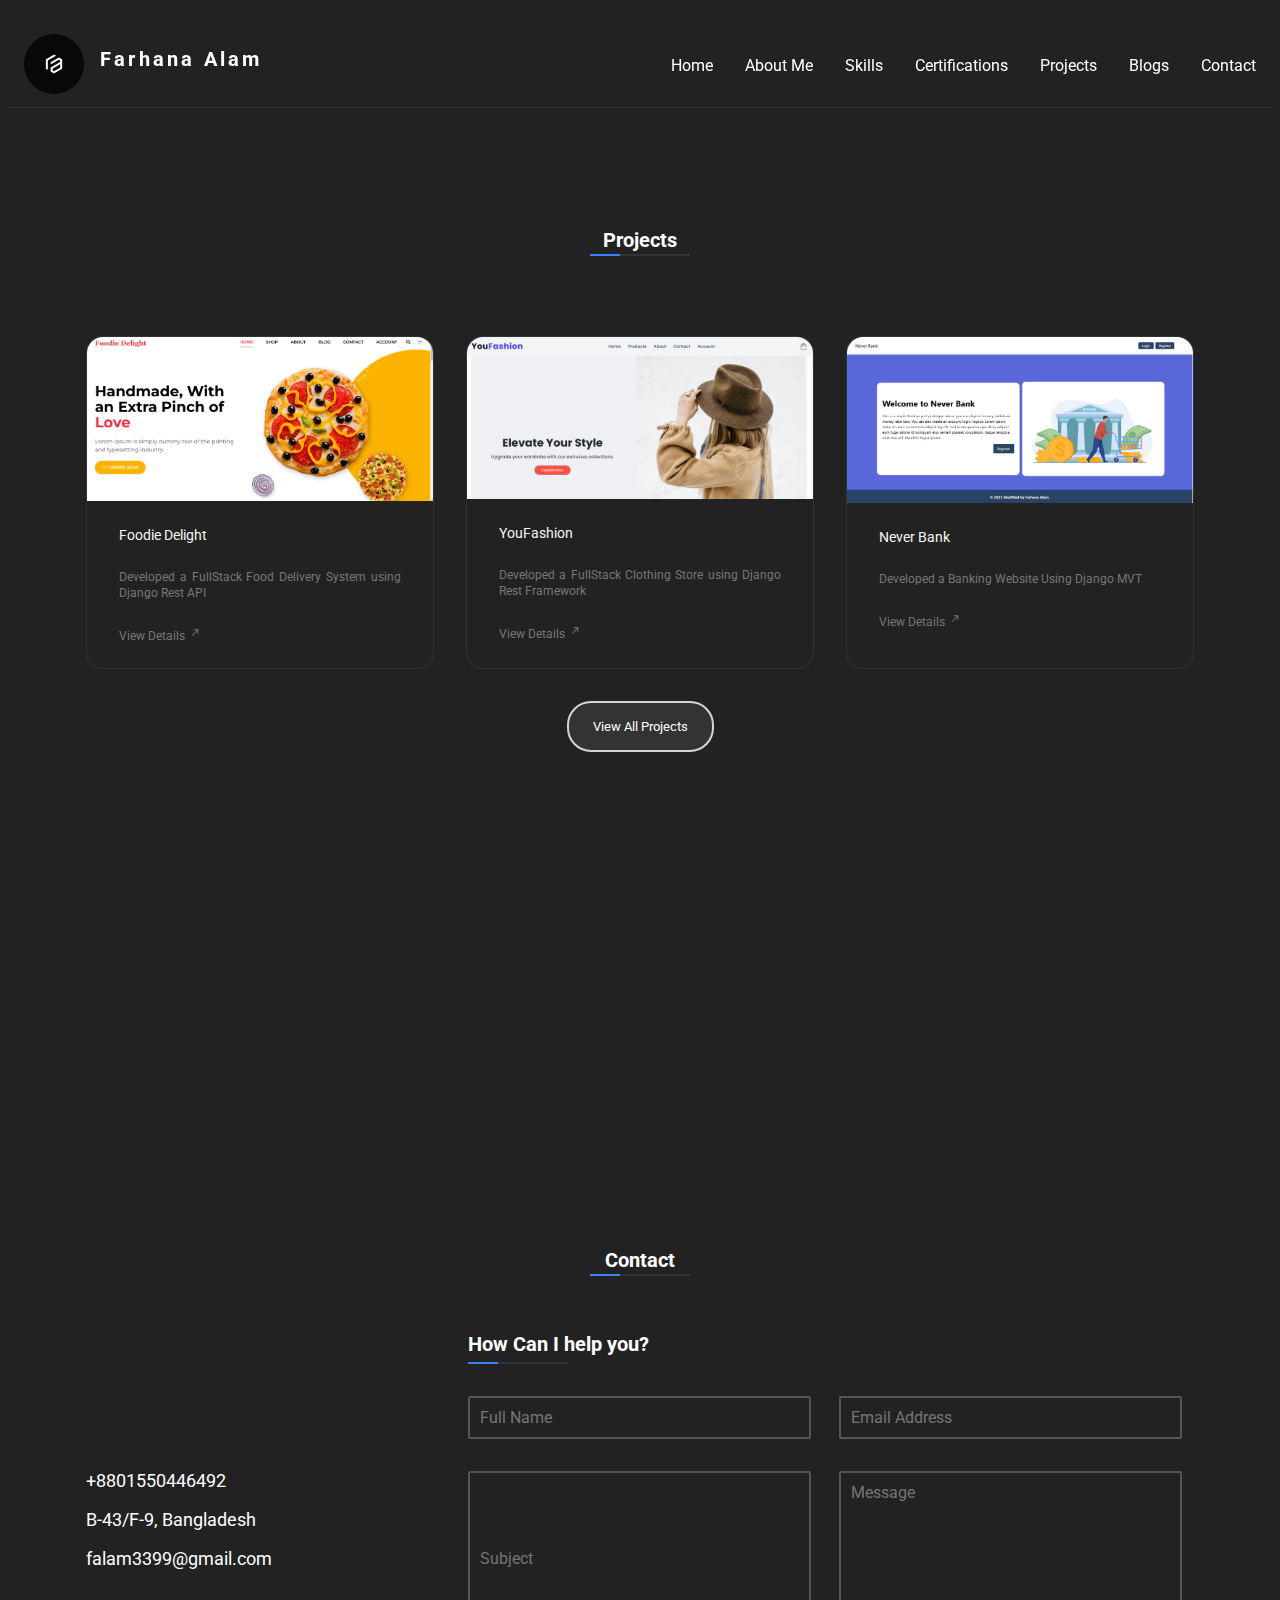
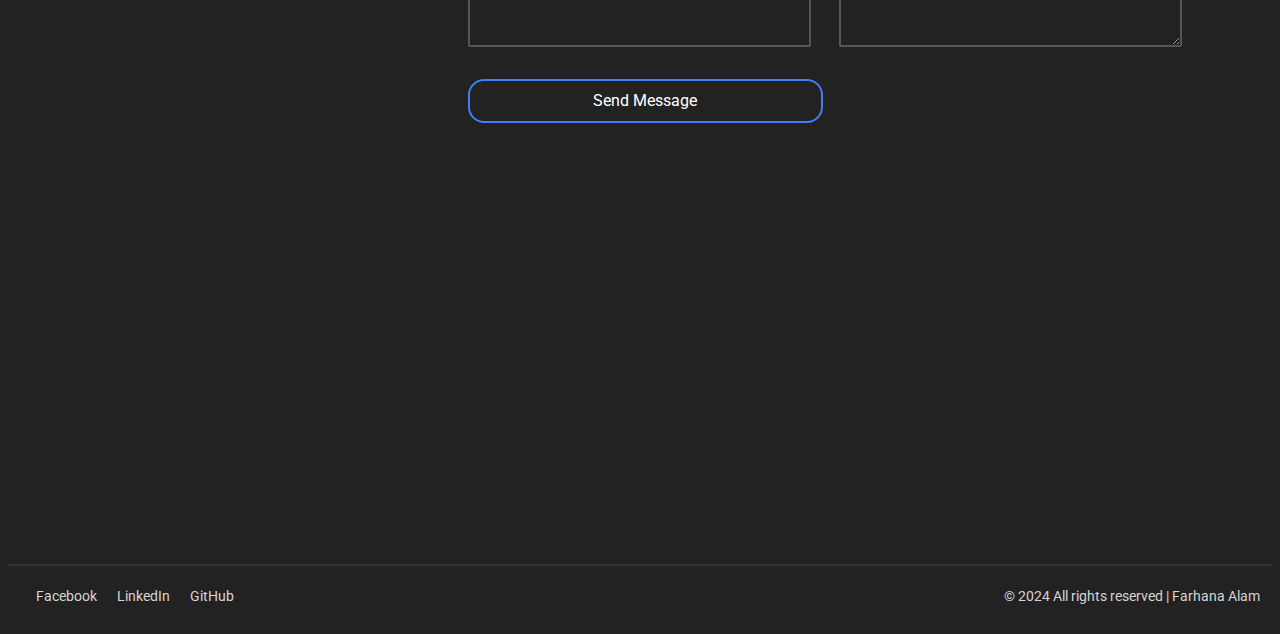
<file: projects.html>
<!DOCTYPE html>
<html lang="en">

<head>
    <meta charset="UTF-8">
    <meta name="viewport" content="width=device-width, initial-scale=1.0">

    <!-- meta tags for SEO -->
    <meta name="title" content="Farhana Alam - CS Student">
    <meta name="description"
        content="Farhana is a student of Computer Science">
    <meta name="keywords"
        content="Farhana,Alam,CS,Computer Science,Programming,HTML,CSS,JavaScript,ML,Machine Learning,Python,Java,React,Node,Express,Django,REST API,FullStack,Frontend,Backend,Developer,Software Engineer,University of Dhaka,Student,Portfolio,Projects,Resume,Certifications,Skills,Contact">
    <meta name="robots" content="index, follow">
    <meta http-equiv="Content-Type" content="text/html; charset=utf-8">
    <meta name="language" content="English">
    <meta name="revisit-after" content="2 days">
    <meta name="author" content="Farhana Alam">

    <!-- Favicon -->
    <link rel="shortcut icon" href="./images/logo.jpg" type="image/x-icon">
    <title>Farhana Alam | Portfolio</title>
    <!-- styles -->
    <link rel="stylesheet" href="./css/styles.css">
    <!-- Google Fonts -->
    <link rel="preconnect" href="https://fonts.googleapis.com">
    <link rel="preconnect" href="https://fonts.gstatic.com" crossorigin>
    <link rel="stylesheet" href="https://cdnjs.cloudflare.com/ajax/libs/font-awesome/6.6.0/css/all.min.css" integrity="sha512-Kc323vGBEqzTmouAECnVceyQqyqdsSiqLQISBL29aUW4U/M7pSPA/gEUZQqv1cwx4OnYxTxve5UMg5GT6L4JJg==" crossorigin="anonymous" referrerpolicy="no-referrer" />
    <link href="https://fonts.googleapis.com/css2?family=Roboto&display=swap" rel="stylesheet">
</head>

<body>
    <!-- Navbar -->
    <nav class="navbar">
        <div class="navbar-container">
            <div class="nav-left">
                <div class="">
                    <a href="/"><img src="./images/logo.jpg" alt="logo" width="60" class="logo"></a>
                </div>
                <div class="">
                    <h1 class="nav-name">Farhana Alam</h1>
                </div>
            </div>

            <ul class="nav-items-container">
                <li class="nav-items"><a class="nav-items-link" href="index.html">Home</a></li>
                <li class="nav-items"><a class="nav-items-link" href="index.html#resume">About Me</a></li>
                <li class="nav-items"><a class="nav-items-link" href="index.html#skills">Skills</a></li>
                <li class="nav-items"><a class="nav-items-link" href="index.html#certifications">Certifications</a></li>
                <li class="nav-items"><a class="nav-items-link" href="index.html#portfolio">Projects</a></li>
                <li class="nav-items"><a class="nav-items-link" href="index.html#blog">Blogs</a></li>
                <li class="nav-items"><a class="nav-items-link" href="#contact">Contact</a></li>
            </ul>
        </div>
    </nav>

    
    <!-- Portfolio -->
    <div id="portfolio" class="container">
        <div class="portfolio-container">
            <div class="subtitle-container">
                <h3 class="subtitle">Projects</h3>
                <div class="line">
                    <div class="inner-line"></div>
                </div>
            </div>

            <div class="project-container">
                <div class="project-list">
                    <img class="project-image" src="./images/foodie.png" alt="">
                    <div class="project-description">
                        <h2 class="project-name">Foodie Delight</h2>
                        <p class="project-description">Developed a FullStack Food Delivery System using Django Rest API</p>
                        <a href="projectDetails2.html" target="_blank" class="project-link">View Details <img
                                src="./images/upperright.svg" class="upper-right-icon" width="15" alt=""></a>
                    </div>
                </div>

                <div class="project-list">
                    <img class="project-image" src="./images/YouFashion.png" alt="">
                    <div class="project-description">
                        <h2 class="project-name">YouFashion</h2>
                        <p class="project-description">Developed a FullStack Clothing Store using Django Rest Framework</p>
                        <a href="projectDetails1.html" target="_blank" class="project-link">View Details <img
                                src="./images/upperright.svg" class="upper-right-icon" width="15" alt=""></a>
                    </div>
                </div>

                <div class="project-list">
                <img class="project-image" src="./images/bank.png" alt="">
                <div class="project-description">
                    <h2 class="project-name">Never Bank</h2>
                    <p class="project-description">Developed a Banking Website Using Django MVT</p>
                    <a href="projectDetails3.html" target="_blank" class="project-link">View Details <img
                            src="./images/upperright.svg" class="upper-right-icon" width="15" alt=""></a>
                </div>
            </div>

            

            

            

            

            

            

        </div>

        <div class="project-link-container">
            <a href="projects.html" class="projects-link" target="_blank"><button
                    class="projects-btn">View All Projects</button></a>
        </div>

    </div>
    </div>

    

    <!-- Contact -->
    <div id="contact" class="container">
        <div class="contact-container">
            <div class="subtitle-container">
                <h3 class="subtitle">Contact</h3>
                <div class="line">
                    <div class="inner-line"></div>
                </div>
            </div>

            <div class="contact-info-container">
                <div class="">
                    <a href="tel:+8801550446492">+8801550446492</a>
                    <p>B-43/F-9, Bangladesh</p>
                    <a href="mailto:falam3399@gmail.com">falam3399@gmail.com</a>
                </div>

                <div class="">
                    <h2 class="subtitle">How Can I help you?</h2>
                    <div class="line">
                        <div class="inner-line"></div>
                    </div>

                    <form action="https://formsubmit.co/falam3399@gmail.com" method="POST">
                        <input class="input-field" placeholder="Full Name" type="text" name="name" required>
                        <input class="input-field" placeholder="Email Address" type="email" name="email" required>
                        <input class="input-field" placeholder="Subject" type="text" name="subject" required>
                        <textarea class="input-field" placeholder="Message" name="message" rows="8"></textarea>
                        
                        <button type="submit" class="contact-button">Send Message</button>
                    </form>
                    
                </div>

            </div>
        </div>
    </div>

    <!-- Footer -->
    <footer>
        <div class="footer-container">
            <div class="">
                <a class="footer-link" href="https://www.facebook.com/cubie.fa.9/" target="_blank">Facebook</a>
                <a class="footer-link" href="https://www.linkedin.com/in/farhana-alam-191433331/" target="_blank">LinkedIn</a>
                <a class="footer-link" href="https://github.com/mastermind-fa" target="_blank">GitHub</a>
            </div>

            <div class="">
                <span>&copy; 2024 All rights reserved | Farhana Alam</span>
            </div>
        </div>
    </footer>

</body>

</html>
</file>
<file: css/styles.css>
* {
    font-family: 'Roboto', sans-serif;
    color: white;

    scroll-behavior: smooth;
}

body {
    background-color: #222;
    min-height: 100vh;
    /* margin: 0; */
}


/* Navbar */

.navbar {
    position: sticky;
    top: 0;
    z-index: 1000;
    backdrop-filter: blur(4px);
    background-color: rgba(34, 34, 34, 0.25);
    border-bottom: 1px solid #333;
}

.navbar-container {
    display: flex;
    align-items: center;
    padding-top: 1rem;
}

.nav-left {
    display: flex;
}

.logo {
    border-radius: 50%;
    margin: 0 1rem;
}

.nav-name {
    font-size: 20px;
    line-height: 1.5rem;
    letter-spacing: 0.2rem;
}

.nav-items-container {
    display: flex;
    flex-wrap: wrap;
    margin-left: auto;
}

.nav-items {
    margin: 1rem;
    list-style-type: none;
}

.nav-items-link {
    text-decoration: none;
}

.nav-items-link:hover {
    color: #3b82f6;
}

@media (max-width:873px) {
    .navbar-container {
        display: block;
    }
    .nav-items-container {
        padding: 0px;
    }
}


/* Hero */
.hero-container {
    display: flex;
    flex-wrap: wrap;
    justify-content: space-between;
    align-items: center;
    min-height: 100vh;
    padding: 2rem;
    gap: 2rem;
}

/* Image Styling */
.hero-left {
    display: flex;
    justify-content: center;
    align-items: center;
}

.hero-image {
    max-width: 250px;
    height: auto;
    border-radius: 50%;
    box-shadow: 0px 4px 10px rgba(0, 0, 0, 0.15);
    transition: transform 0.3s ease-in-out;
}

.hero-image:hover {
    transform: scale(1.05);
}

/* Text Styling */
.hero-right {
    max-width: 600px;
    text-align: left;
}

.hero-right .title {
    font-size: 2.5rem;
    font-weight: 600;
    
    margin-bottom: 0.5rem;
    
}

/* Subtitle (Roles under Name) */
.subtitle2 {
    font-size: 1.5rem;
    font-weight: 500;
    color: #007bff;
    margin-bottom: 1rem;
}

/* Description Styling */
.description {
    font-size: 1rem;
    line-height: 1.8rem;
    
    text-align: justify;
    max-width: 600px;
}


/* Buttons */
.hero-buttons {
    display: flex;
    gap: 1rem;
    margin-top: 1.5rem;
}

.btn {
    padding: 0.75rem 1.5rem;
    font-size: 1rem;
    font-weight: bold;
    border-radius: 8px;
    text-decoration: none;
    text-align: center;
    cursor: pointer;
    transition: all 0.3s ease-in-out;
    display: inline-flex;
    align-items: center;
    justify-content: center;
    gap: 0.5rem;
}

.hire-btn {
    background-color: #28a745;
    color: white;
}

.resume-btn {
    background-color: #007bff;
    color: white;
}

.btn:hover {
    transform: scale(1.05);
    opacity: 0.9;
}

/* Connect With Me Section */
.connect-with-me {
    margin-top: 2rem;
    font-size: 1rem;
    color: #444;
    display: flex;
    align-items: center;
    gap: 1rem;
}

.connect-with-me p {
    font-weight: bold;
    margin: 0;
}

.social-links {
    display: flex;
    gap: 1rem;
}

.social-links a {
    font-size: 1.5rem;
    transition: color 0.3s ease-in-out, transform 0.3s ease-in-out;
}

.social-links a:hover {
    color: #007bff;
    transform: scale(1.2);
}

/* Responsive Design */
@media (max-width: 768px) {
    .hero-container {
        flex-direction: column;
        text-align: center;
    }

    .hero-right {
        max-width: 100%;
    }

    .hero-buttons {
        justify-content: center;
    }

    .connect-with-me {
        flex-direction: column;
        align-items: center;
        text-align: center;
    }
}




/* hero image, resume image, certificate image */
/* .hero-image, */
.resume-image,
.certificate-logo,
.project-image {
    max-width: 100%;
    height: auto;
    margin: 0 auto;
    display: block;
}

    
    
    /* Resume */
    
    .resume-container,
.certificates-container,
.skills-container,
.portfolio-container,
.contact-container {
    margin-top: 1rem;
    padding: 6.5rem 1rem 0 1rem;
    min-height: 100vh;
}

.resume-container .title {
    text-align: center;
    font-size: 3rem;
    font-weight: 400;
}
.subtitle {
    font-size: 1.25rem;
    line-height: 1.6rem;
    margin-bottom: 0;
}

.subtitle-container>.subtitle,
.subtitle-container>.line {
    text-align: center;
    margin: 0 auto;
    display: block;
}

.line {
    background-color: #333;
    width: 100px;
    height: 2px;
    margin: 0.25rem 0 2rem 0;
}

.inner-line {
    background-color: rgb(59 130 246);
    width: 30px;
    height: 2px;
}

.resume-sub-container {
    /* display: flex;
    flex-wrap: wrap;
    justify-content: space-between;
    align-items: center; */
    display: grid;
    grid-template-columns: repeat(2, minmax(0, 1fr));
    align-items: center;
}

.resume-list {
    position: relative;
    /* display: flex;
    flex-wrap: wrap;
    justify-content: space-around; */
    display: grid;
    grid-template-columns: repeat(2, minmax(0, 1fr));
    grid: 1.25rem;
    align-items: center;
    border-left: 1px solid #333;
}

.resume-duration-container {
    display: flex;
    align-items: center;
    padding-left: 2rem;
    /* justify-content: space-between; */
}

.round-div {
    height: 24px;
    width: 24px;
    border-radius: 50%;
    border: 1px solid #333;
    background-color: #222;
    position: absolute;
    left: -12.5px;
}

.resume-duration {
    background-color: black;
    /* width: 150px; */
    width: auto;
    border-radius: 1.5rem;
    margin: 1rem 0;
    padding: 0.5rem 1.5rem;
    font-size: 0.875rem;
    line-height: 1.25rem;
    text-align: center;
}

.resume-company {
    font-size: 1rem;
    line-height: 1.5rem;
    margin-bottom: 0.5rem;
}

.resume-designation {
    color: grey;
    font-size: 0.875rem;
    line-height: 1.25rem;
    margin: 0;
}


/* Certificates */

.certificates-sub-container{
    display: grid;
    grid-template-columns: repeat(2, minmax(0,1fr));
    gap: 2rem;
    margin-top: 3rem;
}

.certification-list {
    display: flex;
    align-items: center;
    gap: 1.25rem;
    border: 2px solid #444;
    border-radius: 0.375rem;
    transition: transform 0.3s ease;
    margin-top: 1rem;
    min-height: 100px;
}

.certification-list:hover{
    transform: translateY(-0.5rem);
}

.certificate-logo-container{
    display: flex;
    justify-content: center;
    align-items: center;
    padding: 2rem;
    background-color: #444;
    height: 3rem;
}

.certificate-name,
.project-name
{
    color: #f5f5f5;
    font-size: 14px;
    line-height: 20px;
    font-weight: 400;
    margin: 0;
}

.certificate-org-name, 
.certificate-date, 
.certificate-link,
.project-description,
.project-link
{
    font-size: 12px;
    line-height: 16px;
    font-weight: 400;
    color:#777;
    margin: 8px 0;
}

.certificate-link-container,
.project-link-container
{
    margin-top: 2rem;
    display: flex;
    justify-content: center;
    align-items: center;
}

.certificate-link,
.projects-link
{
    padding-top: 1rem 0;
}
.certificates-link, 
.certificate-link,
.project-link {
    text-decoration: none;
}

.certificate-link:hover,
.project-link:hover{
    text-decoration: underline;
}

.certificates-btn, 
.projects-btn{
    padding: 1rem 1.5rem;
    background-color: #333;
    border: 2px solid #d5d5d5;
    border-radius: 1.5rem;
    cursor: pointer;
}

.certificates-btn:hover, 
.projects-btn:hover{
    background-color: #d5d5d5;
    color: #333;
    font-weight: 700;
}

/* Skills */
.skills-sub-container {
    display: grid;
    grid-template-columns: repeat(2, minmax(0, 1fr));
    gap: 1rem;
    margin-top: 1rem;
}

.skills-progress-container {
    margin: 1rem 0;
}

.skills-progress {
    margin-top: 1rem;
    display: flex;
    justify-content: space-between;
    align-items: center;
}

.skill {
    font-size: 13px;
}

.percentage {
    color: #888;
    font-size: 11px;
}

.progress {
    height: 0.5rem;
    width: 100%;
    border: 2px solid #444;
    border-radius: 0.5rem;
    /* margin-top: 0.25rem; */
    accent-color: #444;
}

progress::-webkit-progress-value {
    background-color: rgb(59 130 246);
}

/* Portfolio */
.project-container{
    display: grid;
    grid-template-columns: repeat(3, minmax(0,1fr));
    gap: 2rem;
    margin-top: 3rem;
}

.project-list{
    margin-top: 2rem;
    border: 1px solid #333;
    border-radius: 1rem;
}

.project-list:hover{
    background-color: #333;
}

.project-image{
    border-top-right-radius: 1rem;
    border-top-left-radius: 1rem;
}

.project-name, 
.project-description,
.project-link{
    padding-left: 1rem;
}

.project-description{
    padding: 1rem;
    text-align: justify;
}

/* Contact */
.contact-info-container{
    display: grid;
    grid-template-columns: 33% 1fr;
    gap: 1rem;
    justify-content: space-between;
    align-items: center;
    margin-top: 2.5rem;
}

.contact-info-container a, 
.contact-info-container p {
    text-decoration: none;
    font-size: 18px;
}

form{
    display: grid;
    grid-template-columns: repeat(2, minmax(0, 1fr));
    gap: 1rem;
}

.input-field{
    background-color: transparent;
    border: 2px solid #555;
    border-radius: 2px;
    width: 90%;
    padding: 0.625rem;
    margin-bottom: 1rem;
    font-size: 1rem;
}

.input-field:focus{
    outline: none;
}

.contact-button{
    border: 2px solid #3b82f6;
    background-color: transparent;
    padding: 0.5rem 1rem;
    border-radius: 1rem;
    font-size: 1rem;
    line-height: 1.5rem;
    font-weight: 400;
}

.contact-button:hover{
    background-color: #3b82f6;
    cursor: pointer;
}

/* Footer */
.footer-container{
    display: flex;
    justify-content: space-between;
    align-items: center;
    padding: 1.25rem 0.75rem;
    border-top: 2px solid #333;
    margin-top: 1rem;
}

.footer-link, 
footer span{
    color: #d5d5d5;
    font-size: 14px;
    line-height: 20px;
    margin: 0;
    text-decoration: none;
    margin-left: 1rem;
}

.container {
    width: 100%;
    margin-right: auto;
    margin-left: auto;
}

@media (min-width: 576px) {
    .container {
        max-width: 540px;
    }
}

@media (max-width: 576px) {
    .project-container {
        display: block;
    }
}

@media (min-width: 768px) {
    .container {
        max-width: 720px;
    }
}

@media (min-width: 992px) {
    .container {
        max-width: 960px;
    }
    .hero-left {
        width: 40%;
    }
    .hero-right {
        width: 60%;
    }
}

@media (max-width: 992px) {
    .navbar {
        background-color: rgba(34, 34, 34, 1);
    }
    .resume-sub-container,
    .resume-list,
    .certificates-sub-container,
    .skills-sub-container,
    .contact-info-container,
    form,
    .footer-container {
        display: block;
    }

    .project-container{
        grid-template-columns: repeat(2,minmax(0,1fr));
    }

    .footer-container{
        text-align: center;
    }

    .resume-description {
        padding-left: 2rem;
    }
}

@media (min-width: 1200px) {
    .container {
        max-width: 1140px;
    }
}

@media (min-width: 1400px) {
    .container {
        max-width: 1320px;
    }
}
</file>
